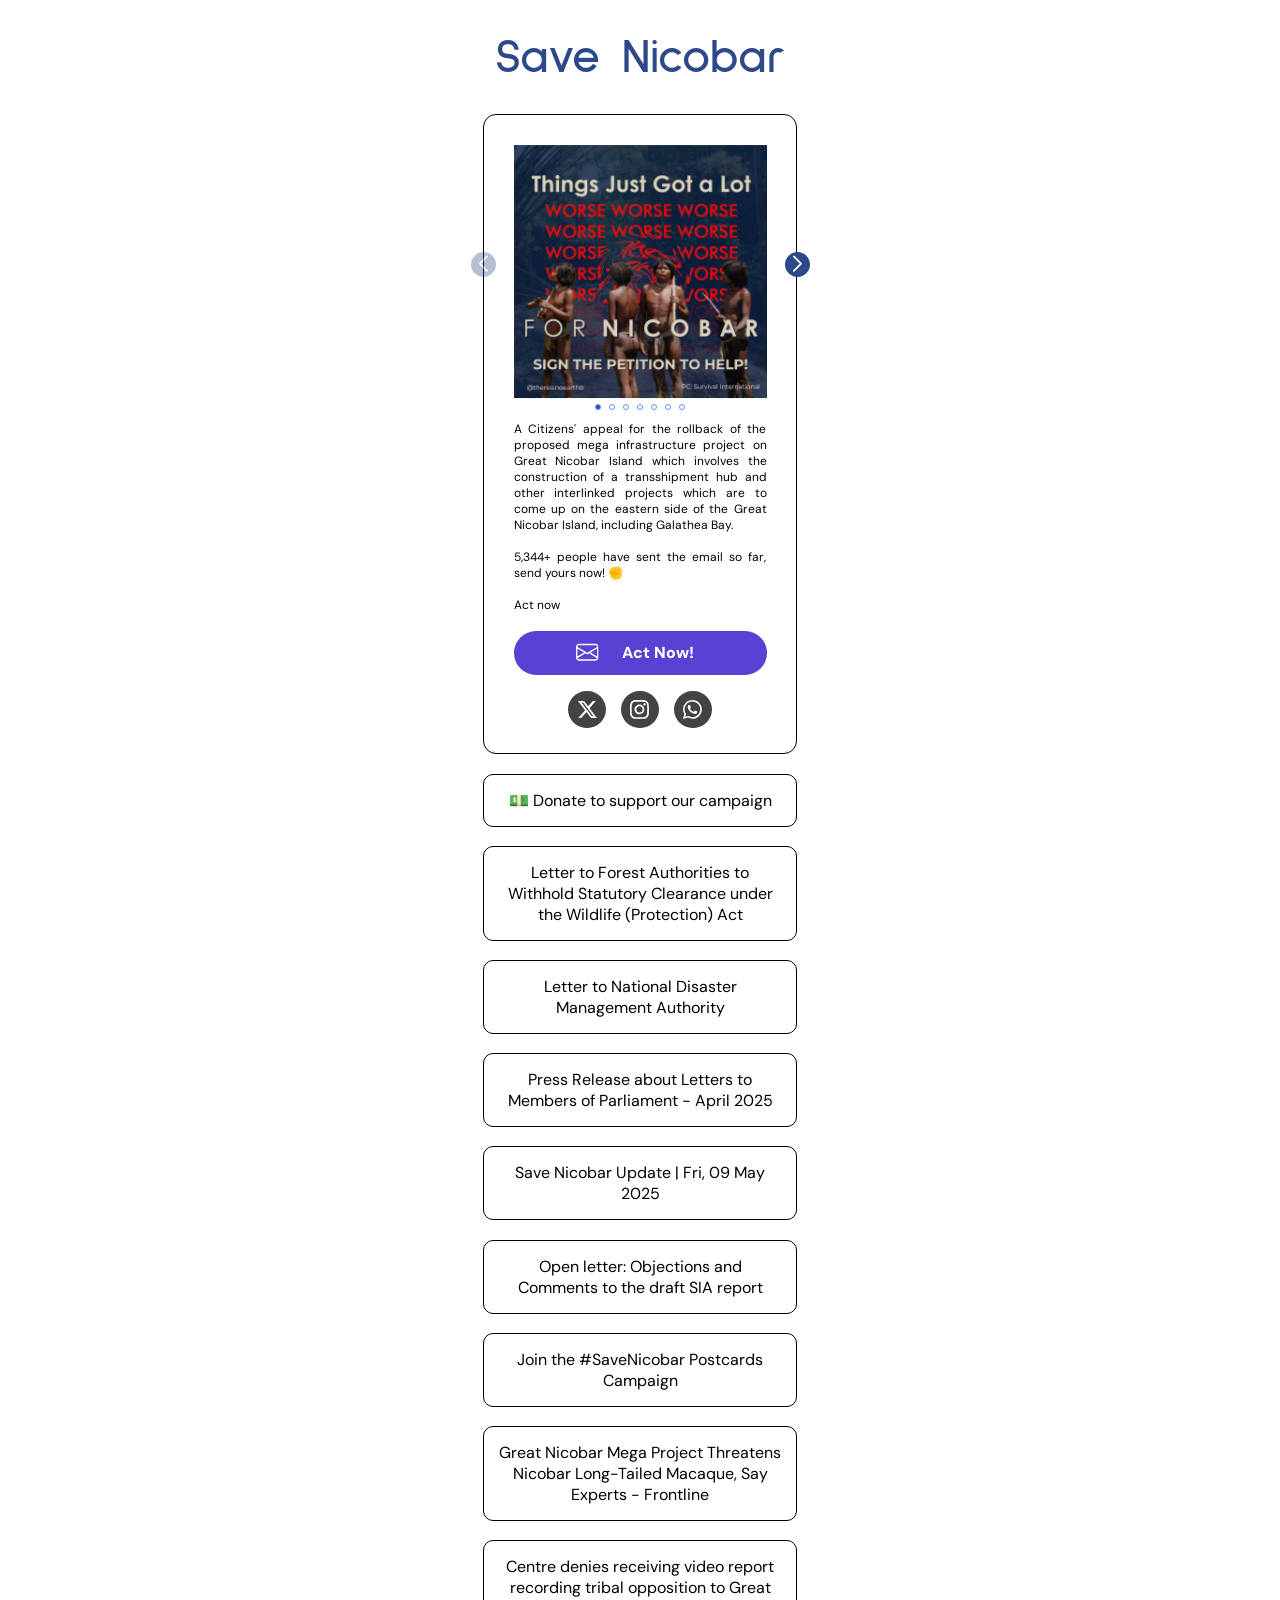
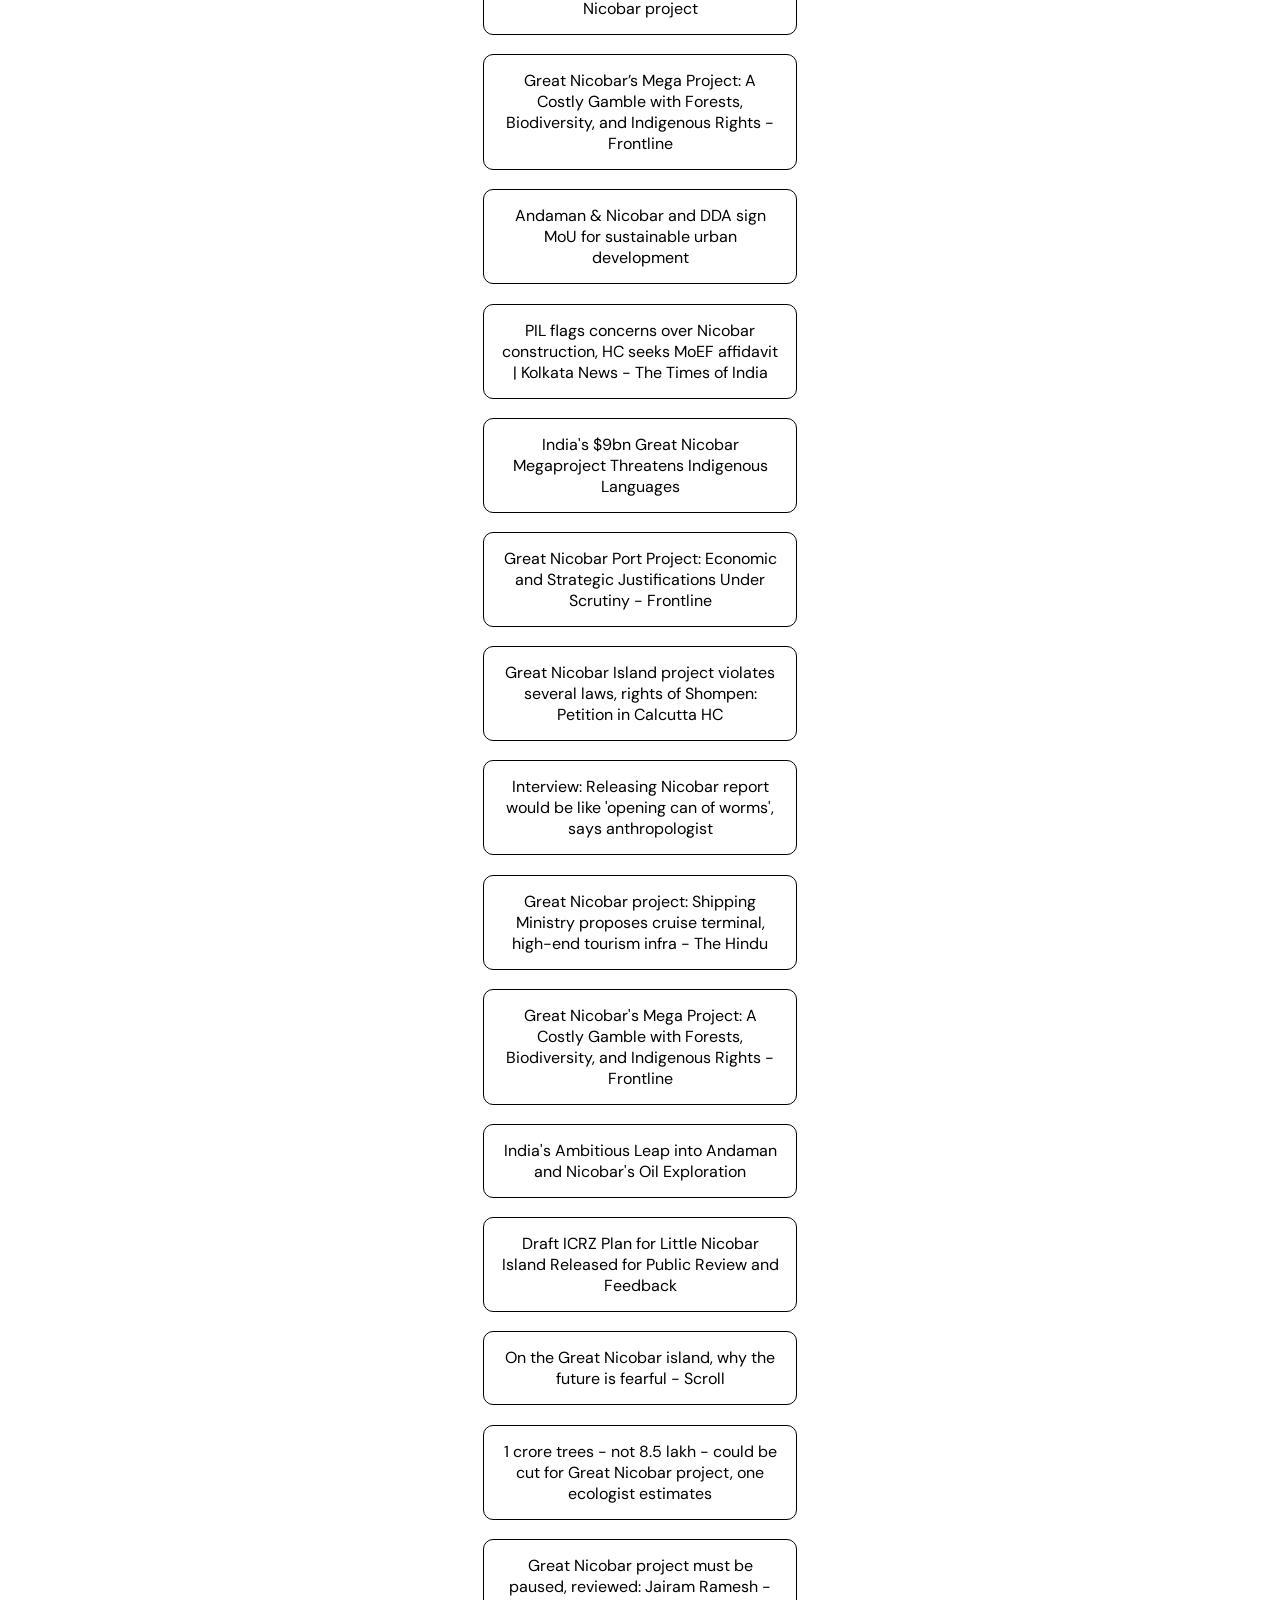
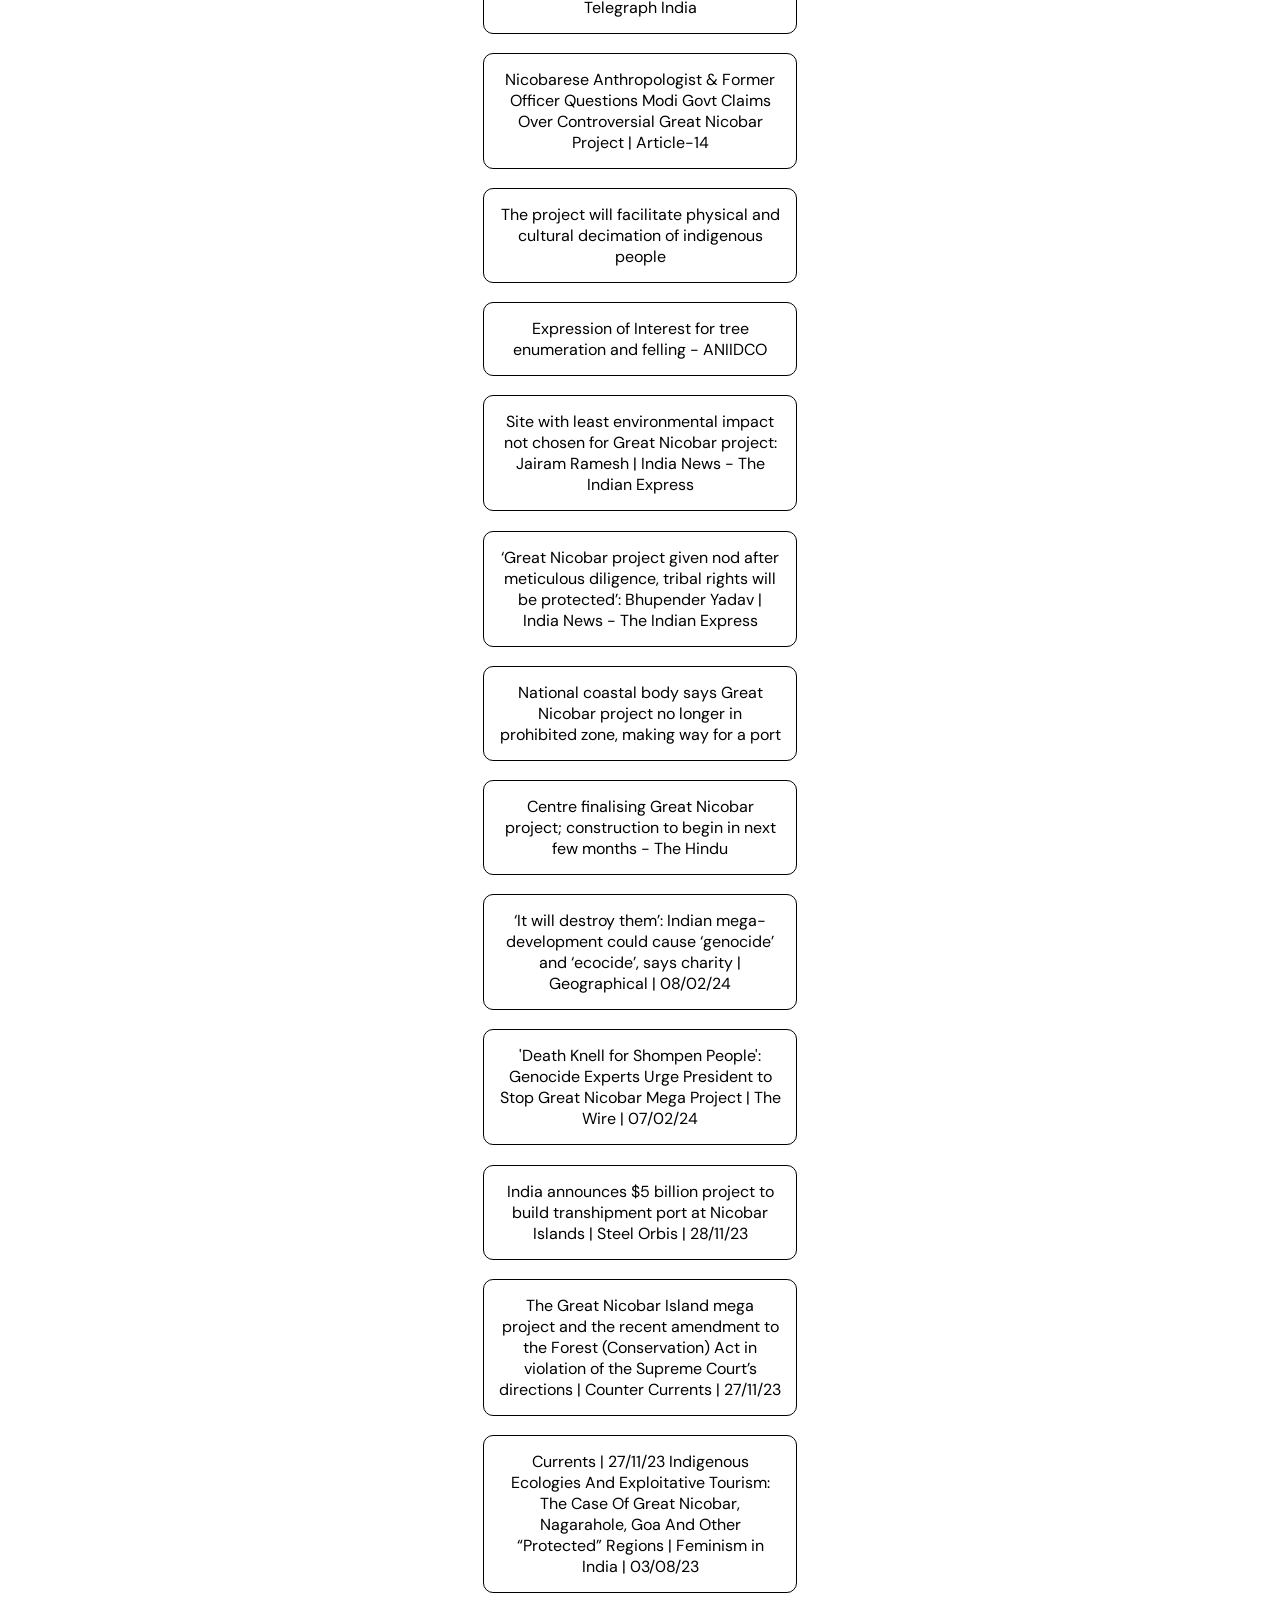
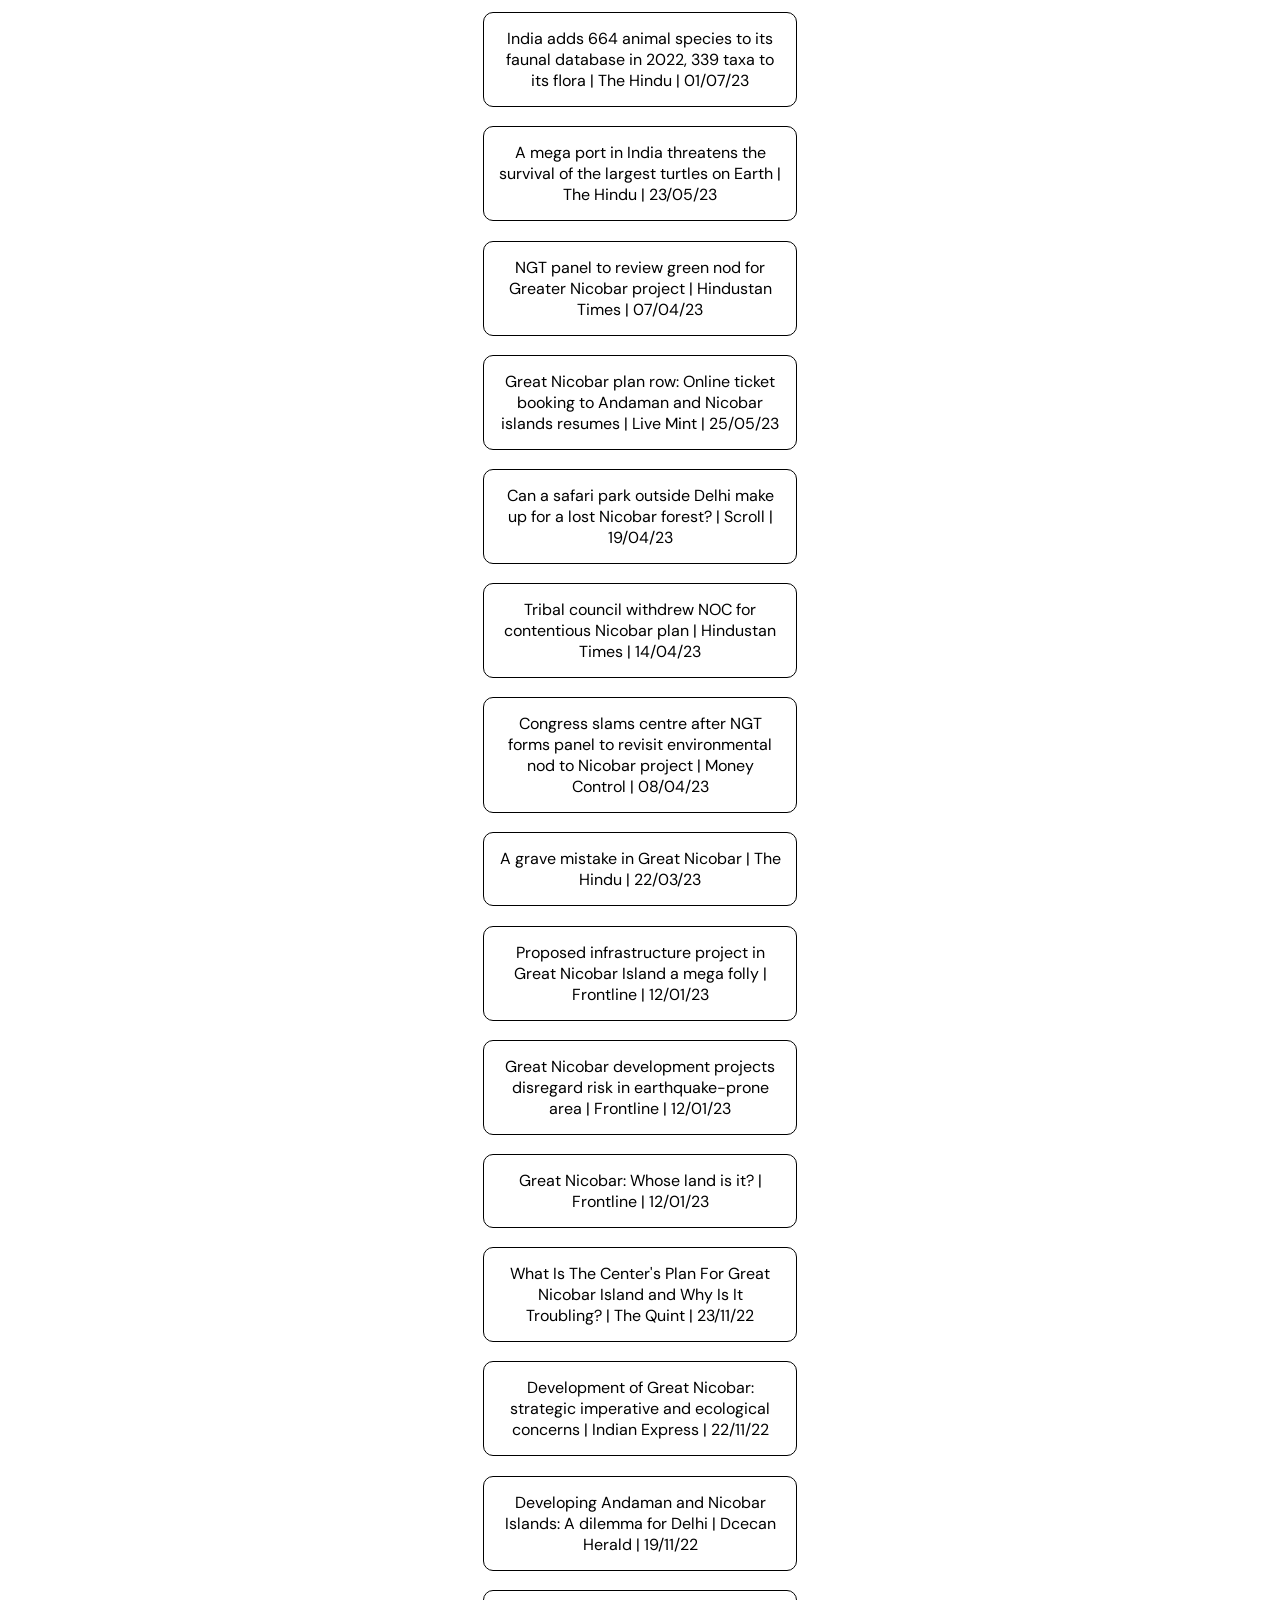
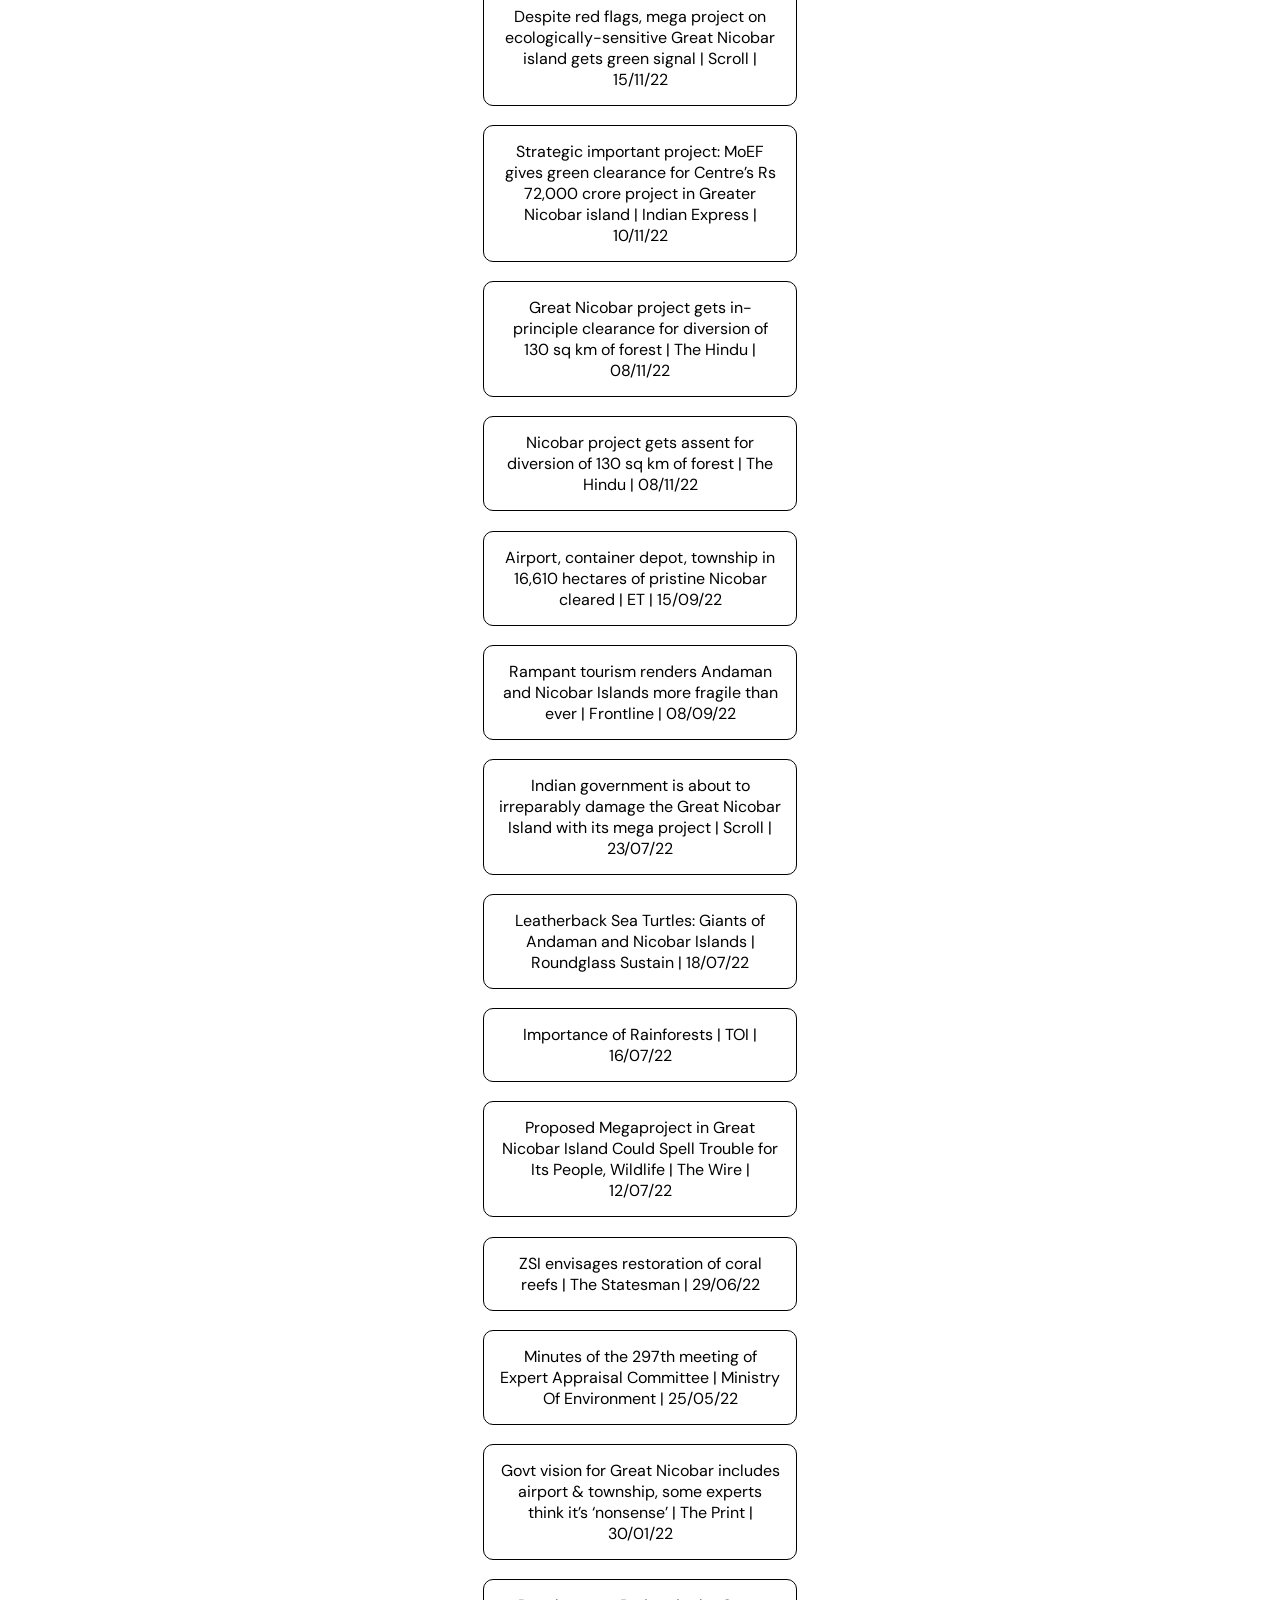
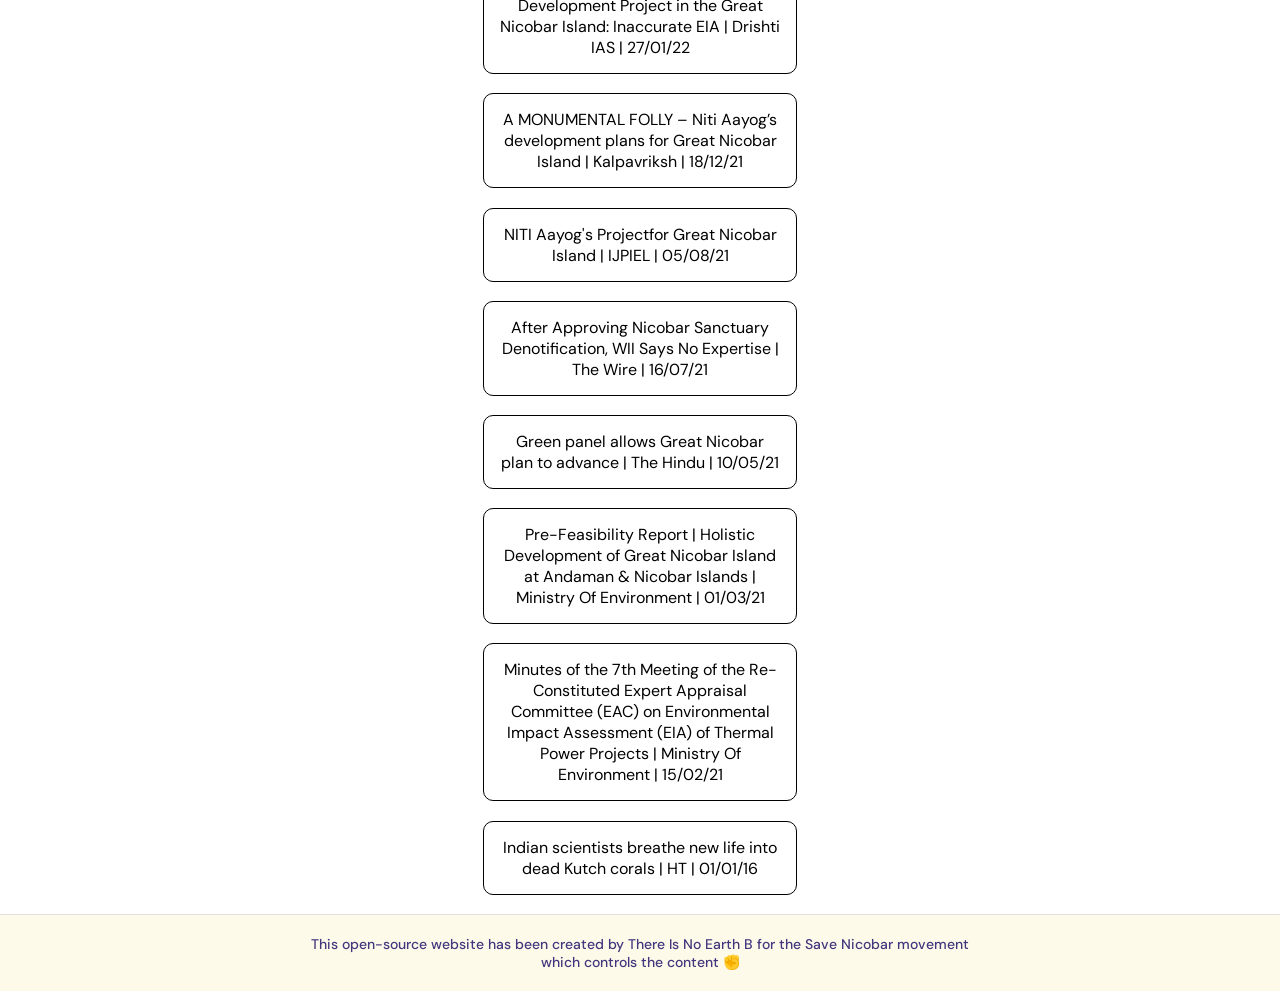
<file: index.html>
<!DOCTYPE html>
<html lang="en">

<head>
    <meta charset="UTF-8">
    <meta name="viewport" content="width=device-width, initial-scale=1.0">
    <meta property="og:title" content="Save Nicobar">
    <meta property="og:description"
        content="A citizen's movement to save Indian biodiversity and protect indigenous communities from mega-development projects in Nicobar">
    <meta property="og:image"
        content="http://savenicobar.thereisnoearthb.com/pictures/Social%20Preview%20of%20Links.jpg">
    <meta property="og:image:type" content="image/png">
    <meta property="keywords"
        content="Environment, Nicobar, Great Nicobar Islands, Save Nicobar campaign, islands, Protected ">
    <meta property="og:type" content="website">
    <meta property="og:site_name" content="Save Nicobar">
    <meta property="og:locale" content="en_US">
    <meta name="author" content="Save Nicobar Campaign">
    <meta name="geo.region" content="IN">
    <meta name="twitter:card" content="summary_large_image">

    <title>Save Nicobar</title>

    <!-- SEO Optimization -->
    <meta name="description"
        content="A citizen's movement to save Indian biodiversity and protect indigenous communities from mega-development projects in Nicobar">
    <meta name="robots" content="index, follow">

    <link rel="icon" href="https://thereisnoearthb.com/TINEB_LOGO.jpeg" type="image/x-icon">

    <!-- Fonts -->
    <link rel="preconnect" href="https://fonts.googleapis.com">
    <link rel="preconnect" href="https://fonts.gstatic.com" crossorigin>
    <link
        href="https://fonts.googleapis.com/css2?family=DM+Sans:ital,opsz,wght@0,9..40,100..1000;1,9..40,100..1000&family=Inter:ital,opsz,wght@0,14..32,100..900;1,14..32,100..900&display=swap"
        rel="stylesheet">
    <link href="https://fonts.googleapis.com/css2?family=Sulphur+Point:wght@400;700&display=swap" rel="stylesheet">

    <!-- Swiper CSS for Carousel -->
    <link rel="stylesheet" href="https://cdn.jsdelivr.net/npm/swiper@10/swiper-bundle.min.css">

    <!--Let browser know website is optimized for mobile-->
    <meta name="viewport" content="width=device-width, initial-scale=1.0">

    <!-- TINEB Stylesheet -->
    <style>
        /* Reset and Base Styles */
        * {
            margin: 0;
            padding: 0;
            box-sizing: border-box;
        }

        body {
            font-family: "DM Sans", sans-serif;
            font-weight: 400;
            text-align: justify;
            background-color: #fff;
            display: flex;
            flex-direction: column;
            align-items: center;
            min-height: 100vh;
            /* Prevents content overlap by fixed footer */
        }

        /* Container for the logo with shadow */
        .logo-container {
            width: 100%;
            display: flex;
            justify-content: center;
            box-shadow: 0px 3px 5px rgba(0, 0, 0, 0.1);
        }

        .page-header {
            display: flex;
            flex-direction: column;
            align-items: center;
            width: 100%;
            /* Page header element now acts similarly to a fixed navbar */
            position: fixed;
            z-index: 99;
            -webkit-backdrop-filter: blur(4px);
            backdrop-filter: blur(4px);
            box-shadow: 0px 3px 5px rgba(0, 0, 0, 0.1);
        }

        /* Container for page titles */
        .title-container {
            width: 100%;
            max-width: 314px;
            margin-bottom: 20px;
        }

        .page-title {
            font-family: "Sulphur Point", sans-serif;
            font-style: normal;
            font-weight: 700;
            font-size: 3rem;
            line-height: 1;
            color: #2e4989;
            text-align: center;
            margin-top: 0.7em;
            margin-bottom: 0.25em;
            /* Space between title and subtitle */
        }

        .page-subtitle {
            font-family: "Sulphur Point", sans-serif;
            font-style: normal;
            font-weight: 700;
            font-size: 1.2rem;
            line-height: 1;
            text-align: center;
            letter-spacing: -0.01em;
            color: #42367d;
        }

        /* Card Styles */
        .campaign-card {
            background-color: #fff;
            border-radius: 16px;
            /* box-shadow: 0 4px 6px rgba(0,0,0,0.1); */
            width: 100%;
            max-width: 314px;
            overflow: hidden;
            /* Override */
            background-color: #ffffff;
            border: 1px solid #000000;
            border-radius: 13px;
            padding: 30px 29.5px 25px 29.5px;
            position: relative;
            margin-bottom: 1.2rem;
            overflow: visible;
            /* Allow nav buttons to be positioned outside its bounds */
        }

        /* Carousel Styles */
        .swiper {
            border-radius: 16px;
            overflow: visible;
            /* Allow nav buttons to be positioned outside its bounds */
        }

        .swiper-invisible {
            visibility: hidden;
        }

        .swiper-slide img {
            width: 100%;
            height: 100%;
            object-fit: cover;
        }

        /* Card Content Styles */
        .card-content {
            padding: 0.5rem 0;
        }

        .card-text {
            margin: 10px 0;
            font-size: 12px;
            /* line-height: 1.6; */
        }

        .act-now-wrapper{
            width: 100%;
        }

        .act-now{
            display: flex;
            flex-direction: row;
            justify-content: center;
            align-items: center;
            padding: 10px 10px 10px 0px;
            gap: 23px;
            width: 253px;
            height: 44px;
            background: #5A41D4;
            border-radius: 35px;
            text-decoration: none;
        }

        .act-now > p{
            font-family: 'DM Sans';
            font-style: normal;
            font-weight: 800;
            font-size: 16px;
            line-height: 21px;
            color: #fff;
        }

        /* Social Button Styles */
        .social-buttons {
            display: flex;
            justify-content: center;
            gap: 15px;
            margin-top: 1rem;
            /* padding: 15px 0; */
        }

        .social-icon-wrapper{
            width: 37.83px;
            height: 37.83px;
            background: #434343;
            border-radius: 18.9141px;
            display: flex;
            justify-content: center;
            align-items: center;
        }

        .social-icon-wrapper > a{
            height: fit-content;
        }

        .social-btn {
            background-color: #2e4989;
            border-radius: 50%;
            width: 45px;
            height: 45px;
            display: flex;
            justify-content: center;
            align-items: center;
        }

        .social-btn:hover {
            background-color: #1c2d55;
            /* Darker blue on hover */
            box-shadow: 0 4px 8px darkgrey;
            /* Adds a shadow on hover */
        }

        .social-btn img {
            width: 50%;
            height: 50%;
            display: block;
            /* Ensures the image behaves as a block element */
            object-fit: contain;
            /* Maintains aspect ratio */
        }

        .section-heading {
            text-align: center;
            margin-top: 1.5rem;
            margin-bottom: 1rem;
        }

        /* Link Buttons */
        .link-button {
            display: block;
            width: 100%;
            max-width: 314px;
            background-color: white;
            color: black;
            text-align: center;
            padding: 15px;
            margin-bottom: 1.2rem;
            border-radius: 10px;
            text-decoration: none;
            /* box-shadow: 0 4px 6px rgba(0, 0, 0, 0.1); */
            border: 1px solid #000000;
            transition: transform 0.2s, box-shadow 0.2s;
        }

        .link-button:hover {
            transform: translateY(-3px);
            box-shadow: 0 6px 8px rgba(0, 0, 0, 0.15);
        }

        #link-button-wrapper {
            width: 100%;
            max-width: 314px;
        }

        .swiper-pagination-bullet {
            /* Manually setting the sizes of the bullets */
            width: 6px;
            height: 6px;
            /* Manually adjusting the position of the bullets */
            position: relative;
            top: 20px;
            display: inline-block;
            border: 1px solid #5385fb;
            background: none;
            opacity: var(--swiper-pagination-bullet-inactive-opacity, 0.9);
        }

        .swiper-pagination-bullet-active {
            background: #173b91 !important;
        }

        /* Swiper left and right button styling */
        .swiper-button-next,
        .swiper-button-prev {
            width: 25px;
            /* Size of the circular button */
            height: 25px;
            background-color: #2e4989;
            border-radius: 50%;
        }

        .swiper-button-prev {
            left: -43px;
        }

        .swiper-button-next {
            right: -43px;
        }

        /* Arrow within the button */
        .swiper-button-next::after,
        .swiper-button-prev::after {
            font-size: 16px;
            /* Adjust arrow icon size */
            font-weight: bold;
            color: white;
        }

        .swiper-button-next:hover,
        .swiper-button-prev:hover {
            background-color: #173b91;
            /* Darker blue on hover */
        }

        /* Scroll to Top Button Styles */
        #scrollTopBtn {
            display: none;
            position: fixed;
            bottom: 6.5rem;
            right: calc(50% - 180px);
            z-index: 99;
            border: none;
            outline: none;
            background-color: #2e4989;
            border-radius: 50%;
            width: 45px;
            height: 45px;
            justify-content: center;
            align-items: center;
        }

        #scrollTopBtn img {
            width: 50%;
            height: 50%;
            display: block;
            /* Ensures the image behaves as a block element */
            object-fit: contain;
            /* Maintains aspect ratio */
            margin: auto;
        }

        #scrollTopBtn:hover {
            background-color: #1c2d55;
            /* Darker blue on hover */
            box-shadow: 0 4px 8px darkgrey;
            /* Adds a shadow on hover */
        }

        /* Styles for Desktop (e.g., screens wider than 768px) */
        @media (min-width: 768px) {
            #scrollTopBtn {
                /* Override properties for desktop */
                bottom: 6rem;
                right: 3rem;
            }
        }

        .instagram-filter {
            width: 100%;
        }

        /* Footer Styles */
        footer {
            bottom: 0;
            /* Stick to the bottom */
            left: 0;
            /* Align to the left */
            width: 100%;
            /* Span full width */
            background-color: #fdfaea;
            padding: 20px 15px;
            border-top: 1px solid #e0e0e0;
            z-index: 100;
        }

        .footer-content-wrapper {
            max-width: 700px;
            /* Constrain content width for readability */
            margin: 0 auto;
            /* Center the wrapper */
            text-align: center;
        }

        .footer-text {
            font-size: 0.875rem;
            color: #333;
        }

        .footer-text a {
            color: #42367d;
            text-decoration: none;
            font-weight: 500;
        }

        .footer-text a:hover {
            text-decoration: underline;
        }
    </style>
</head>

<body>
    <div class="title-container">
        <h1 class="page-title">Save Nicobar</h1>
    </div>

    <div class="campaign-card">
        <!-- Swiper Carousel -->
        <div class="swiper">
            <div class="swiper-wrapper swiper-invisible">
                <div class="swiper-slide">
                    <img src="pictures/carousel/a.webp" alt="Save Nicobar image" loading="lazy">
                </div>
                <div class="swiper-slide">
                    <img src="pictures/carousel/b.webp" alt="Save Nicobar image" loading="lazy">
                </div>
                <div class="swiper-slide">
                    <img src="pictures/carousel/c.webp" alt="Save Nicobar image" loading="lazy">
                </div>
                <div class="swiper-slide">
                    <img src="pictures/carousel/d.webp" alt="Save Nicobar image" loading="lazy">
                </div>
                <div class="swiper-slide">
                    <img src="pictures/carousel/e.webp" alt="Save Nicobar image" loading="lazy">
                </div>
                <div class="swiper-slide">
                    <img src="pictures/carousel/f.webp" alt="Save Nicobar image" loading="lazy">
                </div>
                <div class="swiper-slide">
                    <img src="pictures/carousel/g.webp" alt="Save Nicobar image" loading="lazy">
                </div>
            </div>
            <div class="swiper-button-next"></div>
            <div class="swiper-button-prev"></div>
            <div class="swiper-pagination"></div>
        </div>
        
        <!-- Card Content -->
        <div class="card-content">

            <div class="card-text">
                <p>A Citizens' appeal for the rollback of the proposed mega infrastructure project on Great Nicobar Island which
                    involves the construction of a transshipment hub and other interlinked projects which are to come up on the
                    eastern side of the Great Nicobar Island, including Galathea Bay.</p>
                <p><br></p>
                <p>5,344+ people have sent the email so far, send yours now! ✊</p>
                <p><br></p>
                <p>Act now</p>
            </div>

        </div>

        <div class="act-now-wrapper">
            <a class="act-now" href="/mail.html" target="_blank" rel="noopener noreferrer" aria-label="Email Button">
                <img src="assets/email-icon.svg" alt="Email icon" />
                <p>Act Now!</p>
            </a>
        </div>

        <!-- Social Buttons -->
        <div class="social-buttons">
            <a href="https://twitter.com/intent/tweet?text=%F0%9F%9A%A8%20The%20Great%20Nicobar%20project%20is%20in%20a%20risky%20seismic%20zone%20%E2%80%93%20a%20threat%20to%20the%20safety%20of%20civilians%2C%20animals%20%26%20infrastructure%0A%0A%40ndmaindia%20I%20along%20with%205%2C344%2B%20citizens%20urge%20you%20to%20push%20for%20comprehensive%20seismic%20risk%20assessment%0A%23SaveNicobar%0A%0Apic.twitter.com%2FwZLjaIlW6m%20" target="_blank" rel="noopener noreferrer" aria-label="X Button">
                <div class="social-icon-wrapper">
                    <img src="assets/x-icon.svg" alt="X icon" />
                </div>
            </a>

            <a href="https://www.instagram.com/thereisnoearthb" class="instagram-btn" target="_blank" rel="noopener noreferrer" aria-label="Instagram Button">
                <div class="social-icon-wrapper">
                    <img src="assets/instagram-icon.svg" alt="Instagram icon" />
                </div>
            </a>

            <a href="https://tinyurl.com/WhatsAppAboutNicobar" class="whatsapp-btn" target="_blank" rel="noopener noreferrer" aria-label="WhatsApp Button">
                <div class="social-icon-wrapper">
                    <img src="assets/whatsapp-icon.svg" alt="WhatsApp icon" />
                </div>
            </a>
        </div>
    </div>
    
    <!-- Link Buttons -->
    <div id="link-button-wrapper">
        <a class="link-button" target="_blank" rel="noopener noreferrer"
            href="https://pages.razorpay.com/thereisnoearthb">💵 Donate to support our campaign</a>
        <a class="link-button" target="_blank" rel="noopener noreferrer"
            href="https://thereisnoearthb.org/blurbs/open-letter-to-forest-authorities">
            Letter to Forest Authorities to Withhold Statutory Clearance under the Wildlife (Protection) Act
        </a>
        <a class="link-button" target="_blank" rel="noopener noreferrer"
            href="https://thereisnoearthb.org/blurbs/open-letter-to-national-disaster-management">
            Letter to National Disaster Management Authority
        </a>
        <a class="link-button" target="_blank" rel="noopener noreferrer"
            href="https://thereisnoearthb.org/blurbs/nicobar-press-release">Press Release about Letters to Members of
            Parliament - April 2025</a>
        <a class="link-button" target="_blank" rel="noopener noreferrer"
            href="https://newsletter.thereisnoearthb.com/archive/a44394f1-42c0-4188-b9eb-31ce1857e517">Save Nicobar Update |
            Fri, 09 May 2025</a>
        <a class="link-button" target="_blank" rel="noopener noreferrer"
            href="https://thereisnoearthb.org/blurbs/open-letter-to-andaman-nicobar-administration">Open letter: Objections
            and Comments to the draft SIA report</a>
        <a class="link-button" target="_blank" rel="noopener noreferrer" href="https://forms.gle/1wR9mSkKJgUNmbMDA">Join the
            #SaveNicobar Postcards Campaign</a>
        <a class="link-button" target="_blank" rel="noopener noreferrer"
            href="https://frontline.thehindu.com/environment/great-nicobar-project-macaque-extinction-risk/article69352272.ece">Great
            Nicobar Mega Project Threatens Nicobar Long-Tailed Macaque, Say Experts - Frontline</a>
        <a class="link-button" target="_blank" rel="noopener noreferrer"
            href="https://scroll.in/latest/1080226/centre-denies-receiving-video-report-recording-tribal-opposition-to-great-nicobar-project">Centre
            denies receiving video report recording tribal opposition to Great Nicobar project</a>
        <a class="link-button" target="_blank" rel="noopener noreferrer"
            href="http://frontline.thehindu.com/environment/great-nicobar-infrastructure-environmental-tragedy/article69158497.ece">Great
            Nicobar’s Mega Project: A Costly Gamble with Forests, Biodiversity, and Indigenous Rights - Frontline</a>
        <a class="link-button" target="_blank" rel="noopener noreferrer"
            href="https://propnewstime.com/getdetailsStories/MTUyNzE=/andaman-nicobar-and-dda-sign-mou-for-sustainable-urban-development">Andaman
            &amp; Nicobar and DDA sign MoU for sustainable urban development</a>
        <a class="link-button" target="_blank" rel="noopener noreferrer"
            href="https://timesofindia.indiatimes.com/city/kolkata/pil-flags-concerns-over-nicobar-construction-hc-seeks-moef-affidavit/articleshow/118423868.cms">PIL
            flags concerns over Nicobar construction, HC seeks MoEF affidavit | Kolkata News - The Times of India</a>
        <a class="link-button" target="_blank" rel="noopener noreferrer"
            href="https://frontline.thehindu.com/environment/great-nicobar-project-campbell-bay-transshipment-terminal-galathea-bay-infrastructure-project/article69159231.ece">India's
            $9bn Great Nicobar Megaproject Threatens Indigenous Languages</a>
        <a class="link-button" target="_blank" rel="noopener noreferrer"
            href="https://frontline.thehindu.com/environment/great-nicobar-project-campbell-bay-transshipment-terminal-galathea-bay-infrastructure-project/article69159231.ece">Great
            Nicobar Port Project: Economic and Strategic Justifications Under Scrutiny - Frontline</a>
        <a class="link-button" target="_blank" rel="noopener noreferrer"
            href="https://scroll.in/article/1078901/great-nicobar-island-project-violates-several-laws-rights-of-shompen-petition-in-calcutta-hc">Great
            Nicobar Island project violates several laws, rights of Shompen: Petition in Calcutta HC</a>
        <a class="link-button" target="_blank" rel="noopener noreferrer"
            href="https://scroll.in/article/1077603/interview-releasing-nicobar-report-would-be-like-opening-can-of-worms-says-anthropologist">Interview:
            Releasing Nicobar report would be like 'opening can of worms', says anthropologist</a>
        <a class="link-button" target="_blank" rel="noopener noreferrer"
            href="https://www.thehindu.com/news/national/great-nicobar-project-shipping-ministry-proposes-cruise-terminal-high-end-tourism-infra/article69061521.ece">Great
            Nicobar project: Shipping Ministry proposes cruise terminal, high-end tourism infra - The Hindu</a>
        <a class="link-button" target="_blank" rel="noopener noreferrer"
            href="https://frontline.thehindu.com/environment/great-nicobar-infrastructure-environmental-tragedy/article69158497.ece">Great
            Nicobar's Mega Project: A Costly Gamble with Forests, Biodiversity, and Indigenous Rights - Frontline</a>
        <a class="link-button" target="_blank" rel="noopener noreferrer"
            href="https://www.andamansheekha.com/137017/">India's Ambitious Leap into Andaman and Nicobar's Oil
            Exploration</a>
        <a class="link-button" target="_blank" rel="noopener noreferrer"
            href="https://nicobartimes.com/local-news/draft-icrz-plan-for-little-nicobar-island-released-for-public-review-and-feedback/">Draft
            ICRZ Plan for Little Nicobar Island Released for Public Review and Feedback</a>
        <a class="link-button" target="_blank" rel="noopener noreferrer"
            href="https://scroll.in/article/1075116/on-the-great-nicobar-island-why-the-future-is-fearful">On the Great
            Nicobar island, why the future is fearful - Scroll</a>
        <a class="link-button" target="_blank" rel="noopener noreferrer"
            href="https://scroll.in/article/1074221/1-crore-trees-not-8-5-lakh-could-be-cut-for-great-nicobar-project-one-ecologist-estimates">1
            crore trees - not 8.5 lakh - could be cut for Great Nicobar project, one ecologist estimates</a>
        <a class="link-button" target="_blank" rel="noopener noreferrer"
            href="https://www.telegraphindia.com/india/great-nicobar-project-must-be-paused-reviewed-jairam-ramesh/cid/2054542">Great
            Nicobar project must be paused, reviewed: Jairam Ramesh - Telegraph India</a>
        <a class="link-button" target="_blank" rel="noopener noreferrer"
            href="https://article-14.com/post/nicobarese-anthropologist-former-officer-questions-modi-govt-claims-over-controversial-great-nicobar-project-66f9d6522240e">Nicobarese
            Anthropologist &amp; Former Officer Questions Modi Govt Claims Over Controversial Great Nicobar Project |
            Article-14</a>
        <a class="link-button" target="_blank" rel="noopener noreferrer"
            href="https://www.downtoearth.org.in/environment/the-project-will-facilitate-physical-and-cultural-decimation-of-indigenous-people">The
            project will facilitate physical and cultural decimation of indigenous people</a>
        <a class="link-button" target="_blank" rel="noopener noreferrer"
            href="https://aniidco.and.nic.in/announcement/Final%20EoI%20of%20Tree%20Felling.pdf">Expression of Interest for
            tree enumeration and felling - ANIIDCO</a>
        <a class="link-button" target="_blank" rel="noopener noreferrer"
            href="https://indianexpress.com/article/india/site-with-least-environmental-impact-not-chosen-for-great-nicobar-project-jairam-ramesh-9537307/">Site
            with least environmental impact not chosen for Great Nicobar project: Jairam Ramesh | India News - The Indian
            Express</a>
        <a class="link-button" target="_blank" rel="noopener noreferrer"
            href="https://indianexpress.com/article/india/great-nicobar-project-nod-tribal-rights-bhupender-yadav-9531045/">‘Great
            Nicobar project given nod after meticulous diligence, tribal rights will be protected’: Bhupender Yadav | India
            News - The Indian Express</a>
        <a class="link-button" target="_blank" rel="noopener noreferrer"
            href="https://india.mongabay.com/2024/08/national-coastal-body-says-great-nicobar-project-no-longer-in-prohibited-zone-making-way-for-a-port/">National
            coastal body says Great Nicobar project no longer in prohibited zone, making way for a port</a>
        <a class="link-button" target="_blank" rel="noopener noreferrer"
            href="https://www.thehindu.com/news/national/andaman-and-nicobar-islands/centre-finalising-great-nicobar-project-construction-to-begin-in-next-few-months/article68484272.ece">Centre
            finalising Great Nicobar project; construction to begin in next few months - The Hindu</a>
        <a class="link-button" target="_blank" rel="noopener noreferrer"
            href="https://geographical.co.uk/culture/shompen-india-government-genocide-great-nicobar-island">‘It will
            destroy them’: Indian mega-development could cause ‘genocide’ and ‘ecocide’, says charity | Geographical |
            08/02/24</a>
        <a class="link-button" target="_blank" rel="noopener noreferrer"
            href="https://m.thewire.in/article/rights/death-knell-for-shompen-people-genocide-experts-urge-president-to-stop-great-nicobar-mega-project">'Death
            Knell for Shompen People': Genocide Experts Urge President to Stop Great Nicobar Mega Project | The Wire |
            07/02/24</a>
        <a class="link-button" target="_blank" rel="noopener noreferrer"
            href="https://www.steelorbis.com/steel-news/latest-news/india-announces-5-billion-project-to-build-transhipment-port-at-nicobar-islands-1316643.htm">India
            announces $5 billion project to build transhipment port at Nicobar Islands | Steel Orbis | 28/11/23</a>
        <a class="link-button" target="_blank" rel="noopener noreferrer"
            href="https://countercurrents.org/2023/11/the-great-nicobar-island-mega-project-and-the-recent-amendment-to-the-forest-conservation-act-in-violation-of-the-supreme-courts-directions/">The
            Great Nicobar Island mega project and the recent amendment to the Forest (Conservation) Act in violation of the
            Supreme Court’s directions | Counter Currents | 27/11/23</a>
        <a class="link-button" target="_blank" rel="noopener noreferrer"
            href="https://feminisminindia.com/2023/08/03/indigenous-ecologies-exploitative-tourism-great-nicobar-goa/">Currents
            | 27/11/23 Indigenous Ecologies And Exploitative Tourism: The Case Of Great Nicobar, Nagarahole, Goa And Other
            “Protected” Regions | Feminism in India | 03/08/23</a>
        <a class="link-button" target="_blank" rel="noopener noreferrer"
            href="https://www.thehindu.com/news/national/india-adds-664-animal-species-to-its-faunal-database-in-2022-339-taxa-to-its-flora/article67030167.ece">India
            adds 664 animal species to its faunal database in 2022, 339 taxa to its flora | The Hindu | 01/07/23</a>
        <a class="link-button" target="_blank" rel="noopener noreferrer"
            href="https://www.thehindu.com/sci-tech/energy-and-environment/a-mega-port-in-india-threatens-the-survival-of-the-largest-turtles-on-earth/article66884132.ece">A
            mega port in India threatens the survival of the largest turtles on Earth | The Hindu | 23/05/23</a>
        <a class="link-button" target="_blank" rel="noopener noreferrer"
            href="https://www.hindustantimes.com/india-news/national-green-tribunal-orders-committee-to-review-environmental-clearance-for-great-nicobar-project-concerns-raised-by-appellants-to-be-addressed-101680805975720.html">NGT
            panel to review green nod for Greater Nicobar project | Hindustan Times | 07/04/23</a>
        <a class="link-button" target="_blank" rel="noopener noreferrer"
            href="https://www.livemint.com/news/india/great-nicobar-plan-row-online-ticket-booking-to-andaman-and-nicobar-islands-resumes-no-entry-to-outsiders-11684982888587.html">Great
            Nicobar plan row: Online ticket booking to Andaman and Nicobar islands resumes | Live Mint | 25/05/23</a>
        <a class="link-button" target="_blank" rel="noopener noreferrer"
            href="https://scroll.in/article/1047526/can-a-safari-park-outside-delhi-make-up-for-a-lost-nicobar-forest">Can a
            safari park outside Delhi make up for a lost Nicobar forest? | Scroll | 19/04/23</a>
        <a class="link-button" target="_blank" rel="noopener noreferrer"
            href="https://www.hindustantimes.com/india-news/controversy-surrounds-great-nicobar-township-project-as-tribal-council-withdraws-noc-for-land-diversion-documents-suggest-101681407749046.html">Tribal
            council withdrew NOC for contentious Nicobar plan | Hindustan Times | 14/04/23</a>
        <a class="link-button" target="_blank" rel="noopener noreferrer"
            href="https://www.moneycontrol.com/news/india/congress-slams-centre-after-ngt-forms-panel-to-revisit-environmental-nod-to-nicobar-project-10380951.html">Congress
            slams centre after NGT forms panel to revisit environmental nod to Nicobar project | Money Control |
            08/04/23</a>
        <a class="link-button" target="_blank" rel="noopener noreferrer"
            href="https://www.thehindu.com/opinion/op-ed/a-grave-mistake-in-great-nicobar/article66645436.ece">A grave
            mistake in Great Nicobar | The Hindu | 22/03/23</a>
        <a class="link-button" target="_blank" rel="noopener noreferrer"
            href="https://frontline.thehindu.com/environment/proposed-infrastructure-project-in-great-nicobar-island-a-mega-folly/article66349362.ece">Proposed
            infrastructure project in Great Nicobar Island a mega folly | Frontline | 12/01/23</a>
        <a class="link-button" target="_blank" rel="noopener noreferrer"
            href="https://frontline.thehindu.com/environment/great-nicobar-development-projects-disregard-risk-in-earthquake-prone-area/article66349616.ece">Great
            Nicobar development projects disregard risk in earthquake-prone area | Frontline | 12/01/23</a>
        <a class="link-button" target="_blank" rel="noopener noreferrer"
            href="https://frontline.thehindu.com/environment/great-nicobar-whose-land-is-it-shompen-and-nicobarese-still-await-return-to-homes-from-temporary-camps/article66349832.ece">Great
            Nicobar: Whose land is it? | Frontline | 12/01/23</a>
        <a class="link-button" target="_blank" rel="noopener noreferrer"
            href="https://www.thequint.com/explainers/holistic-infrastructure-project-in-great-nicobar-island-to-spell-disaster-for-islands-diverse-ecosystem">What
            Is The Center's Plan For Great Nicobar Island and Why Is It Troubling? | The Quint | 23/11/22</a>
        <a class="link-button" target="_blank" rel="noopener noreferrer"
            href="https://indianexpress.com/article/explained/great-nicobar-development-project-proposal-concerns-8281844/">Development
            of Great Nicobar: strategic imperative and ecological concerns | Indian Express | 22/11/22</a>
        <a class="link-button" target="_blank" rel="noopener noreferrer"
            href="https://www.deccanherald.com/specials/developing-andaman-and-nicobar-islands-a-dilemma-for-delhi-1163716.html?s=09">Developing
            Andaman and Nicobar Islands: A dilemma for Delhi | Dcecan Herald | 19/11/22</a>
        <a class="link-button" target="_blank" rel="noopener noreferrer"
            href="https://scroll.in/article/1037433/despite-red-flags-mega-project-on-ecologically-sensitive-great-nicobar-island-gets-green-signal">Despite
            red flags, mega project on ecologically-sensitive Great Nicobar island gets green signal | Scroll | 15/11/22</a>
        <a class="link-button" target="_blank" rel="noopener noreferrer"
            href="https://indianexpress.com/article/india/strategic-important-project-moef-gives-green-clearance-for-centres-rs-72000-crore-project-in-greater-nicobar-island-8259559/">Strategic
            important project: MoEF gives green clearance for Centre’s Rs 72,000 crore project in Greater Nicobar island |
            Indian Express | 10/11/22</a>
        <a class="link-button" target="_blank" rel="noopener noreferrer"
            href="https://www.thehindu.com/sci-tech/energy-and-environment/great-nicobar-project-gets-in-principle-clearance-for-diversion-of-130-sq-km-of-forest/article66111489.ece#:~:text=The%20Union%20Ministry%20of%20Environment,plant%20and%20a%20greenfield%20township.">Great
            Nicobar project gets in-principle clearance for diversion of 130 sq km of forest | The Hindu | 08/11/22</a>
        <a class="link-button" target="_blank" rel="noopener noreferrer"
            href="https://www.thehindu.com/sci-tech/energy-and-environment/great-nicobar-project-gets-in-principle-clearance-for-diversion-of-130-sq-km-of-forest/article66111489.ece">Nicobar
            project gets assent for diversion of 130 sq km of forest | The Hindu | 08/11/22</a>
        <a class="link-button" target="_blank" rel="noopener noreferrer"
            href="https://economictimes.indiatimes.com/industry/transportation/shipping-/-transport/airport-container-depot-township-in-16610-hectares-of-pristine-nicobar-cleared/articleshow/94208294.cms?from=mdr">Airport,
            container depot, township in 16,610 hectares of pristine Nicobar cleared | ET | 15/09/22</a>
        <a class="link-button" target="_blank" rel="noopener noreferrer"
            href="https://frontline.thehindu.com/environment/rampant-tourism-renders-andaman-and-nicobar-islands-more-fragile-than-ever/article65829802.ece/amp/">Rampant
            tourism renders Andaman and Nicobar Islands more fragile than ever | Frontline | 08/09/22</a>
        <a class="link-button" target="_blank" rel="noopener noreferrer"
            href="https://scroll.in/article/1028758/indian-government-is-about-to-irreparably-damage-the-great-nicobar-island-with-its-container-project">Indian
            government is about to irreparably damage the Great Nicobar Island with its mega project | Scroll | 23/07/22</a>
        <a class="link-button" target="_blank" rel="noopener noreferrer"
            href="https://roundglasssustain.com/conservations/protecting-leatherback-sea-turtl%60es">Leatherback Sea
            Turtles: Giants of Andaman and Nicobar Islands | Roundglass Sustain | 18/07/22</a>
        <a class="link-button" target="_blank" rel="noopener noreferrer"
            href="https://timesofindia.indiatimes.com/rainforests-create-moisture-clouds-and-store-water-human-life-is-embedded-in-them/articleshow/92907320.cms">Importance
            of Rainforests | TOI | 16/07/22</a>
        <a class="link-button" target="_blank" rel="noopener noreferrer"
            href="https://thewire.in/environment/ictt-infrastructure-project-great-nicobar-island">Proposed Megaproject in
            Great Nicobar Island Could Spell Trouble for Its People, Wildlife | The Wire | 12/07/22</a>
        <a class="link-button" target="_blank" rel="noopener noreferrer"
            href="https://www.thestatesman.com/bengal/zsi-envisages-restoration-coral-reefs-1503085631.html">ZSI envisages
            restoration of coral reefs | The Statesman | 29/06/22</a>
        <a class="link-button" target="_blank" rel="noopener noreferrer"
            href="http://environmentclearance.nic.in/writereaddata/Form-1A/Minutes/1506202224639431297thEAC(Infra-1)-FinalMoM.pdf">Minutes
            of the 297th meeting of Expert Appraisal Committee | Ministry Of Environment | 25/05/22</a>
        <a class="link-button" target="_blank" rel="noopener noreferrer"
            href="https://theprint.in/environment/govt-vision-for-great-nicobar-includes-airport-township-some-experts-think-its-nonsense/814390/">Govt
            vision for Great Nicobar includes airport &amp; township, some experts think it’s ‘nonsense’ | The Print |
            30/01/22</a>
        <a class="link-button" target="_blank" rel="noopener noreferrer"
            href="https://www.drishtiias.com/daily-updates/daily-news-analysis/development-project-in-the-great-nicobar-island-iinaccurate-eia">Development
            Project in the Great Nicobar Island: Inaccurate EIA | Drishti IAS | 27/01/22</a>
        <a class="link-button" target="_blank" rel="noopener noreferrer"
            href="https://kalpavriksh.org/wp-content/uploads/2021/12/A-Monumental-Folly_Final-December-2021-2.pdf">A
            MONUMENTAL FOLLY – Niti Aayog’s development plans for Great Nicobar Island | Kalpavriksh | 18/12/21</a>
        <a class="link-button" target="_blank" rel="noopener noreferrer"
            href="https://ijpiel.com/index.php/2021/08/05/niti-aayogs-project-for-great-nicobar-island/">NITI Aayog's
            Projectfor Great Nicobar Island | IJPIEL | 05/08/21</a>
        <a class="link-button" target="_blank" rel="noopener noreferrer"
            href="https://science.thewire.in/politics/government/wildlife-institute-feeds-doubt-about-fate-of-leatherback-turtles-on-an-islands/amp/">After
            Approving Nicobar Sanctuary Denotification, WII Says No Expertise | The Wire | 16/07/21</a>
        <a class="link-button" target="_blank" rel="noopener noreferrer"
            href="https://www.thehindu.com/sci-tech/energy-and-environment/green-panel-allows-great-nicobar-plan-to-advance/article34521310.ece/amp/">Green
            panel allows Great Nicobar plan to advance | The Hindu | 10/05/21</a>
        <a class="link-button" target="_blank" rel="noopener noreferrer"
            href="http://environmentclearance.nic.in/DownloadPfdFile.aspx?FileName=mfeaYaYbdxRbeR8PGLUycwXyG0OWE2QWwm72WXjOAxHQbrEhaMSFRfBrbP1c1ckmdhZ1B7qes6LgOQOuwF2N5mJ2kxDbKrCShi1WB4/MMxE=&amp;FilePath=93ZZBm8LWEXfg+HAlQix2fE2t8z/pgnoBhDlYdZCxzXmG8GlihX6H9UP1HygCn3pCkAF2zPFXFQNqA4krKa1Aw==">Pre-Feasibility
            Report | Holistic Development of Great Nicobar Island at Andaman &amp; Nicobar Islands | Ministry Of Environment
            | 01/03/21</a>
        <a class="link-button" target="_blank" rel="noopener noreferrer"
            href="http://environmentclearance.nic.in/writereaddata/Form-1A/Minutes/01032021Y90QD9KXApproved7thEACThermal15-02-2021.pdf">Minutes
            of the 7th Meeting of the Re-Constituted Expert Appraisal Committee (EAC) on Environmental Impact Assessment
            (EIA) of Thermal Power Projects | Ministry Of Environment | 15/02/21</a>
        <a class="link-button" target="_blank" rel="noopener noreferrer"
            href="https://zsi.gov.in/WriteReadData/userfiles/file/Latest%20News/hindusthan%201_1_16.pdf">Indian scientists
            breathe new life into dead Kutch corals | HT | 01/01/16</a>
    </div>

    <!-- Scroll to top button -->
    <button id="scrollTopBtn" title="Go to top" type="button">
        <img src="assets/arrow-up-white.svg" alt="Scroll to top">
    </button>

    <footer>
        <div class="footer-content-wrapper">
            <div class="footer-text">
                <span>
                    <a href="https://thereisnoearthb.com/" target="_blank" rel="noopener noreferrer">
                        This open-source website has been created by There Is No Earth B for the Save Nicobar movement
                        which controls the content ✊</a>
                </span>
            </div>
        </div>
    </footer>

    <!-- swiper.js initialization -->
    <script src="https://cdn.jsdelivr.net/npm/swiper@10/swiper-bundle.min.js"></script>
    <script>
        document.addEventListener('DOMContentLoaded', function () {
            new Swiper('.swiper', {
                effect: 'fade',
                fadeEffect: {
                    crossFade: true,
                },
                pagination: {
                    el: '.swiper-pagination',
                },
                navigation: {
                    nextEl: ".swiper-button-next",
                    prevEl: ".swiper-button-prev",
                },
                touchEventsTarget: 'container',
                a11y: {
                    enabled: true
                },
                on: {
                    init: function () {
                        document.querySelector('.swiper-wrapper').classList.remove('swiper-invisible');
                    }
                }
            });
        });
    </script>

    <!-- Scroll to top script -->
    <script>
        const scrollTopBtn = document.getElementById("scrollTopBtn");
        window.onscroll = function () { scrollFunction() };

        // Button appears only after scrolling down by 20px
        function scrollFunction() {
            if (document.body.scrollTop > 20 || document.documentElement.scrollTop > 20) {
                scrollTopBtn.style.display = "block";
            } else {
                scrollTopBtn.style.display = "none";
            }
        }

        scrollTopBtn.addEventListener('click', () => {
            window.scrollTo({ top: 0, behavior: 'smooth' });
        });
    </script>

</body>
</html>
</file>
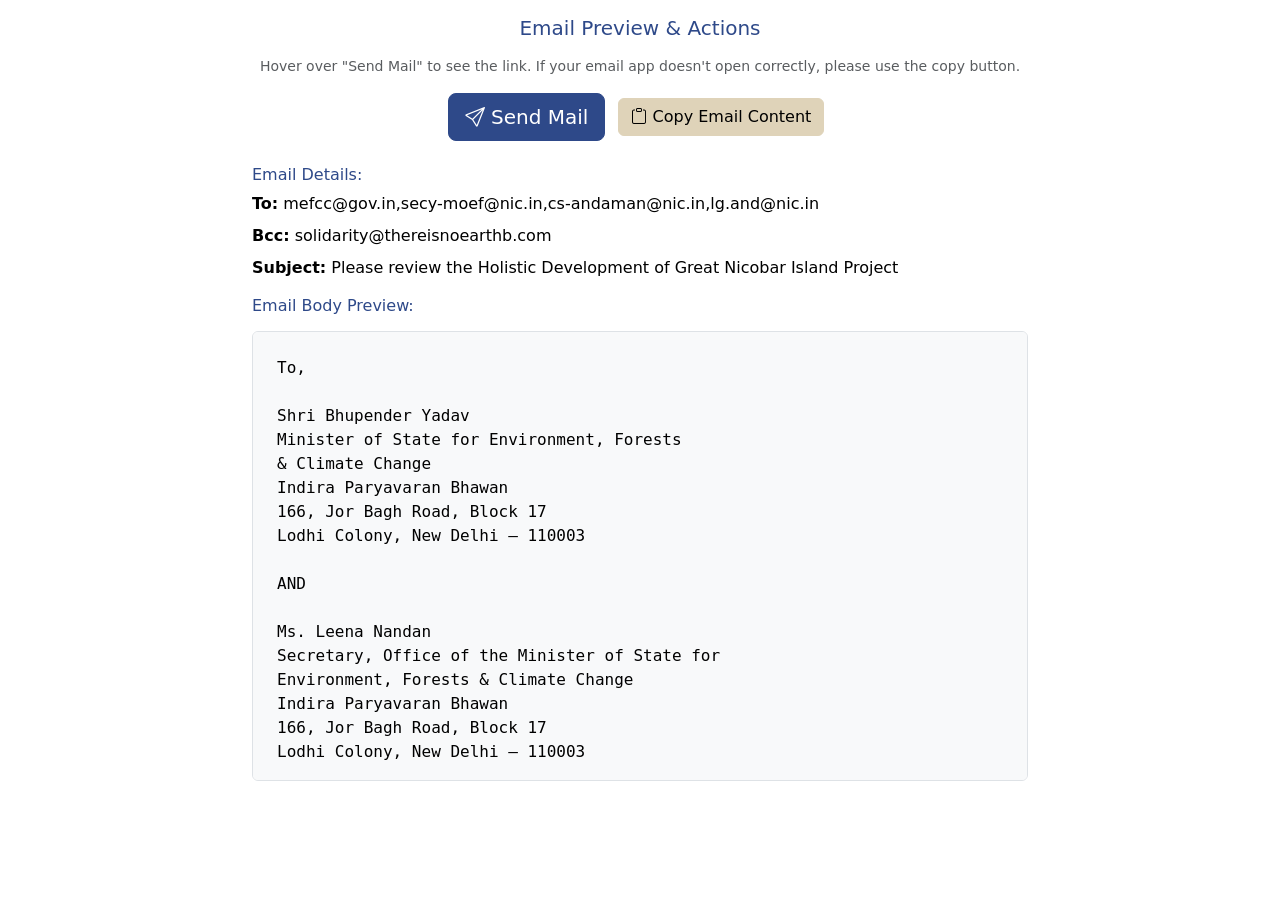
<file: mail.html>
<!DOCTYPE html>
<html lang="en">
<head>
    <meta charset="UTF-8" />
    <meta name="viewport" content="width=device-width, initial-scale=1.0" />
    <title>Save Nicobar: Email Petition</title>
    <link href="https://cdn.jsdelivr.net/npm/bootstrap@5.3.3/dist/css/bootstrap.min.css" rel="stylesheet" integrity="sha384-QWTKZyjpPEjISv5WaRU9OFeRpok6YctnYmDr5pNlyT2bRjXh0JMhjY6hW+ALEwIH" crossorigin="anonymous" />
    <link rel="stylesheet" href="https://cdn.jsdelivr.net/npm/bootstrap-icons@1.11.3/font/bootstrap-icons.min.css" />
    <style>
      body { background-color: white; color: black; padding-top: 1rem; padding-bottom: 1rem; }
      .container { max-width: 800px; }
      .btn-custom-primary { background-color: #2e4989; border-color: #2e4989; color: white; }
      .btn-custom-primary:hover, .btn-custom-primary:focus { background-color: #1e3a75; border-color: #1e3a75; color: white; }
      .btn-custom-secondary { background-color: #dfd3b9; border-color: #dfd3b9; color: black; }
      .btn-custom-secondary:hover, .btn-custom-secondary:focus { background-color: #c9bfa5; border-color: #c9bfa5; color: black; }
      .btn.disabled, .btn:disabled, fieldset:disabled .btn { pointer-events: none; opacity: 0.65; }
      .email-preview { background-color: #f8f9fa; border: 1px solid #dee2e6; padding: 1.5rem; margin-top: 1rem; border-radius: 0.375rem; white-space: pre-wrap; word-wrap: break-word; font-family: monospace; max-height: 50vh; overflow-y: auto; }
      h5, h6 { color: #2e4989; }
      #email-details p { margin-bottom: 0.5rem; word-wrap: break-word; }
    </style>
</head>
<body>
    <div class="container">
      <h5 class="mb-3 text-center">Email Preview & Actions</h5>
      <p class="text-center text-muted small">Hover over "Send Mail" to see the link. If your email app doesn't open correctly, please use the copy button.</p>
      <div class="text-center mb-4">
        <a id="send" href="#" target="_blank" class="btn btn-custom-primary btn-lg me-2 disabled" role="button" title="Generating link...">
          <i class="bi bi-send"></i> Send Mail
        </a>
        <button id="copy" class="btn btn-custom-secondary me-2" type="button">
          <i class="bi bi-clipboard"></i> Copy Email Content
        </button>
      </div>
      <h6>Email Details:</h6>
      <div id="email-details" class="mb-3">
        <p><strong>To:</strong> <span id="preview-to">(Generating...)</span></p>
        <p id="cc-line" style="display: none;"><strong>Cc:</strong> <span id="preview-cc"></span></p>
        <p id="bcc-line" style="display: none;"><strong>Bcc:</strong> <span id="preview-bcc"></span></p>
        <p><strong>Subject:</strong> <span id="preview-subject">(Generating...)</span></p>
      </div>
      <h6>Email Body Preview:</h6>
      <div id="email-preview" class="email-preview">(Generating...)</div>
    </div>
    <script src="https://cdn.jsdelivr.net/npm/bootstrap@5.3.3/dist/js/bootstrap.bundle.min.js" integrity="sha384-YvpcrYf0tY3lHB60NNkmXc5s9fDVZLESaAA55NDzOxhy9GkcIdslK1eN7N6jIeHz" crossorigin="anonymous"></script>
    <script>
      // --- Embedded Mail Generation Script START ---
      
      const TO_ADDRESS = "mefcc@gov.in,secy-moef@nic.in,cs-andaman@nic.in,lg.and@nic.in";
      const CC_ADDRESS = "";
      const BCC_ADDRESS = "solidarity@thereisnoearthb.com";
      const SUBJECT_LINES = ["Request to withdraw the proposed project for Holistic Development of Great Nicobar Island","Please withdraw the Holistic Development of Great Nicobar Island Project","Request to review the Holistic Development of Great Nicobar Island Project","Please review the Holistic Development of Great Nicobar Island Project"];
      const PARA1_OPTIONS = ["To,\n\nShri Bhupender Yadav\nMinister of State for Environment, Forests\n& Climate Change\nIndira Paryavaran Bhawan\n166, Jor Bagh Road, Block 17\nLodhi Colony, New Delhi – 110003\n\nAND\n\nMs. Leena Nandan\nSecretary, Office of the Minister of State for\nEnvironment, Forests & Climate Change\nIndira Paryavaran Bhawan\n166, Jor Bagh Road, Block 17\nLodhi Colony, New Delhi – 110003\n\nSub: Request to withdraw the proposed project for 'Holistic Development of Great Nicobar Island' in Andaman & Nicobar Island"];
      const PARA2_OPTIONS = ["Most Respectfully,\n\nThe Great Nicobar Island, harbouring one of the richest repositories of biodiversity in the whole of South and Southeast Asia, might soon be history, as the project  titled \"Holistic Development of Great Nicobar Island\" has been proposed and has quickly started progress as probably the most ambitious project undertaken in the area. This initiative aims to turn the mostly remote and untouched Great Nicobar Island into a transshipment port and tourism hotspot. The suggested plans are to make - an international Container Transhipment Terminal, a Greenfield Airport, Great Nicobar Gas and Solar Power Plant and two new Greenfield Coastal Cities. \n\nThis petition is in regard to the potential severe impacts of the proposed project. I, along with thousands of other concerned citizens, believe that the damage will be beyond repair if we don’t re-evaluate the severity of the situation immediately. \n\nThe Great Nicobar Island has two indigenous communities – Shompen (237 persons) and Nicobarese (1,094 persons). Though the Nicobarese have joined the mainstream, the Shompen Tribe continues to live deep within the forests, preserving their traditional aboriginal lifestyle, much like indigenous tribes globally. The Great Nicobarese, who are distinct from other Nicobarese societies of north or central Nicobar, are survived by only 420 members. \nThe Project in question will permanently take away the ancestral villages of the Great Nicobarese. The tsunami-induced internal displacement and indiscriminate private/government doles have already diluted their traditional customs and place-based rituals and practices and have severely hampered their traditional livelihoods. \n\nThe Great Nicobar Island is a treasure trove of biodiversity, home to a Biosphere Reserve, Tribal Reserve, National Parks, and Wildlife Sanctuaries. It harbours some of the last remaining untouched tropical evergreen rainforests in the world, sheltering an array of endemic flora and fauna—much of which remains undocumented and unknown to the scientific community. Spanning a total area of 910 square kilometres, the island is predominantly covered by dense forests, which make up 865.84 square kilometres (95.2%) of its landscape. \n\nWithin this vast wilderness lies the Tribal Reserve, dedicated to preserving the traditional lifestyle of the Aboriginal Shompen Tribe, encompassing 751.40 square kilometres. The proposed project poses a serious threat to the biodiversity of Great Nicobar Island, Development here risks the loss of unique plants and animals, as well as the disruption of delicate ecological networks that have evolved over thousands of years. This island should be left intact to protect its species and preserve its role in the natural world, rather than sacrificing it for short-term gains.\n\nThe proposed project will threaten 30 of the 51 nesting sites of the Nicobar Megapode, a keystone species on the island. It also endangers habitats of several unique species, including leatherback turtles, the Nicobar macaque, Nicobar wild pig, Nicobar tree shrew, Great Nicobar crested serpent eagle, Nicobar paradise flycatcher, and saltwater crocodiles. This area includes two national parks that are part of a biosphere: Galathea National Park, covering 107.10 sq. km, and Campbell National Park, covering 391.75 sq. km. Hence, there is a very strong case to leave this last bastion of nature and biodiversity untouched in its pristine form for future generations. However, the proposed project cuts through the biosphere and apportions 70.6 sq.km into the project area. \n\nMore than 50% of the project area falls under the Tribal Reserve. Approval of the first phase of the project has already led to the diversion of 130.75 sq.km of tropical evergreen rainforest for non-forest purposes against the wishes of the indigenous tribes. The Rs.72,000 crore project will be implemented over 30 years and is expected to bring more than four lakh people to the island during that time, this has the potential to disturb the natural relationship of the indigenous communities with the environment. \n\nAt present, 95.2% of the Great Nicobar Island is under pristine forest cover. The proposed project envisages slicing an area of 166 sq. kms. from the total 910 sq. kms which amounts to 18.25 % of the Island’s total land mass being diverted for the project. The proposed megaproject envisages 9.64 lakhs trees will be felled and 300 hectares of land reclaimed from dredging up the ocean. These numbers that are presented by the government are valid only for the first phase of the project. \n\nThe second phase will involve further clear felling of forest on much of the western coast of the island. Moreover, according to calculations by a rainforest ecologist with three decades of experience, these deforestation figures are gross underestimates. The ecologist notes a mismatch between government estimates and research findings, which show that the forests, including mangroves, littoral forests, and tropical rainforests, have a density of 500 to 900 trees per hectare. Clearing 6,500 hectares would mean felling 32 to 58 lakh trees, and if all 13,000 hectares approved for clearance are cut, up to 1 crore trees could be lost.\n\nThis is irreparable and irretrievable tree cover loss for India and the South Asian community and we are not prepared to deal with the consequences of this decision. \n\nThe coral reefs of the Andaman and Nicobar Islands have been recorded as having the richest coral diversity among the Indian reef zones. However, around 4,500 coral colonies falling under the project area are currently at risk of destruction, with no clear plan for their protection. While 16,150 of the 20,668 coral colonies in the area are set to be relocated to safer locations, the remaining corals have been left without a mitigation plan. Authorities have stated that these corals will be monitored at depths of 15-30 meters to assess sedimentation levels before deciding whether to move them or take other action.\n\nAn earnest consideration is the role of rainforests being the carbon sinks of the world, and essential to the control of CO2 emissions. Given the seriousness with which the world is pursuing clean energy transitions, if India proceeds with deforestation on a massive scale, the country would be deemed as one of the hypocrites, doing the opposite of what it promises to do on global platforms. A negative image like that must be avoided under all circumstances. Research has found that deforestation can heat a local area by as much as 4.5°C and can even increase temperatures in undisturbed forests as far away as 6km. This research used satellite data from Indonesia, Malaysia, and Papua New Guinea (which fall in similar temperature zones to other ASEAN countries). A rise in ocean surface temperatures in Nicobar is therefore imperative as it would affect the El Nino currents which originate in the Indian Ocean area. As is well known, El Nino impacts rainfall on the Indian peninsula, putting an existential threat on the mainland with skewed rainfall patterns and an increased intensity and frequency of extreme as well as erratic weather events. \n\nIn July 2022, the port and several sections of the project were designated as CRZ1A, the most ecologically sensitive zone. CRZ 1A areas are protected from major development activities like port construction due to the presence of mangroves, coral reefs, and their role as nesting grounds for birds and turtles, along with other fragile ecosystems. However, without any clear justification, a government body (NCSCM) downgraded the area's protection to CRZ1B, allowing port construction to move forward. This reclassification, which came to light during legal proceedings challenging the project's environmental clearance, has raised serious concerns. The rationale behind the NCSCM's conclusions remains unclear, and despite inquiries, these conclusions have not been made public. Such changes pose significant risks to critical ecosystems and endemic species of Nicobar.\n\nOn June 18th, 2024, we addressed an open letter to the Social Welfare Department of the Andaman & Nicobar Administration, highlighting the discrepancies in the Social Impact Assessment (SIA) report for the Greenfield Airport project. The report, in its current form, fails to adequately consult the communities directly impacted by the project, including the Shompen, Nicobarese, and other indigenous groups living in the Great Nicobar Islands. It is crucial to safeguard the welfare, integrity, and cultural heritage of these communities as development initiatives progress. Meaningful engagement and transparent consultation with stakeholders are crucial at every stage of the decision-making process to ensure their rights are not overlooked.\n\nThere are also concerns of the project due to tectonic volatility and disaster vulnerability of the island. The islands are categorised under seismic zone V, the most prone to earthquakes. The proposed container terminal is at a site that experienced 444 earthquakes in the last 10 years. Experts have already warned that “In the event of a major earthquake like the one we witnessed in the Tsunami of 26 December 2004, the entire investment on infrastructure would be at risk, and the resultant oil and chemical spill would create a major environmental disaster”.\n\nThe claimed ‘Holistic’ Development by Govt. of India, the project proposition fails in its ambitious attempt as it is neither holistic nor all encompassing; as it violates the fundamental Environmental Laws, Rules and Regulations of the country.\n\nPreserving the Great Nicobar Biosphere, Protection of National Parks of Great Nicobar, protecting endemic and endangered Wildlife of Great Nicobar, and encroaching on Reserved Forest of indigenous tribes and against the Tribal Policy of Shompen Tribe of Great Nicobar all are part of important regulations set in place to protect the nature encompassed in the Great Nicobar Island.\n\nHence the ‘Holistic Development of Great Nicobar Island in Andaman & Nicobar Islands' by NITI Aayog is against nature, indigenous tribes, endangered and endemic flora and fauna and pursues a solely economic agenda, and therefore needs to be scrapped forthwith and the Great Nicobar Island left in its pristine condition without any further anthropogenic interventions."];
      const PARA3_OPTIONS = ["Hence, as a citizen, I urge you to: \n\nConduct an accurate assessment of tree density on the island to derive the actual number of trees to be felled in Great Nicobar due to the project.\nConduct widespread and inclusive consultations that include the relevant stakeholders affected - local and tribal communities, as well as civil society organisations - as part of the decision making process to decide their future.\nFair and scientific re-evaluation of the project’s natural disaster risks and environmental costs must be done.\n\nPreserve lakhs of pristine trees from being felled in Nicobar.\n\nSafeguard the rights and livelihoods of Shompen and Nicobarese tribes.\nProtect natural nesting sites for leatherback sea turtles, Nicobar Megapode and endangered marine species.\n\nWithdraw the environmental clearance given to the project.\n\nScrap the project in its current form due to multiple ecological and human rights concerns and identify an alternative project site with the least environmental impact and without violation of community rights.\n\nEagerly anticipating an immediate, careful, and most urgent consideration of the above matter from your end.\n\nSources and Important Reads:\nhttps://thewire.in/environment/ictt-infrastructure-project-great-nicobar-island\nhttps://theprint.in/environment/govt-vision-for-great-nicobar-includes-airport-township-some-experts-think-its-nonsense/814390/\nhttps://www.drishtiias.com/daily-updates/daily-news-analysis/development-project-in-the-great-nicobar-island-iinaccurate-eia\nhttps://ijpiel.com/index.php/2021/08/05/niti-aayogs-project-for-great-nicobar-island/\nhttps://news.mongabay.com/2017/11/indigenous-forests-could-be-a-key-to-averting-climate-catastrophe/\nhttps://frontline.thehindu.com/environment/great-nicobar-development-projects-disregard-risk-in-earthquake-prone-area/article66349616.ece\nhttps://thewire.in/political-economy/who-is-the-great-nicobar-holistic-development-project-really-for\nhttps://indianexpress.com/article/india/nicobar-port-plan-flagged-in-no-go-zone-earlier-now-in-permitted-area-9479875/\nhttps://india.mongabay.com/2024/08/national-coastal-body-says-great-nicobar-project-no-longer-in-prohibited-zone-making-way-for-a-port/\nhttps://scroll.in/article/1074221/1-crore-trees-not-8-5-lakh-could-be-cut-for-great-nicobar-project-one-ecologist-estimates"];
      const SIGNING_OFF_OPTIONS = ["Yours Sincerely,","In Solidarity,","With hope for justice,","Regards,","In Solidarity, An environmentally conscious and concerned citizen."];

      // --- Use actual newline characters internally for JS logic ---
      const LINE_BREAK = "\n";
      const DOUBLE_LINE_BREAK = "\n\n";
    
      
      let mailtoLink = "";
      let copyText = ""; // Body only for preview/copy
      let selectedSubject = "";

      function getRandomElement(arr) {
        // Ensure arr is an array and not empty before accessing length
        if (!Array.isArray(arr) || arr.length === 0) return "";
        return arr[Math.floor(Math.random() * arr.length)];
      }

      function decodeHtmlEntities(text) {
				if (typeof text !== 'string' || text === "") return text;
				const textarea = document.createElement('textarea');
				textarea.innerHTML = text; // Browser parses HTML entities
				return textarea.value;
			}

      function prepareMail() {
        const sendLink = document.getElementById("send");

        try {
          let rawSelectedSubject = getRandomElement(SUBJECT_LINES);
					let rawSelectedPara1 = getRandomElement(PARA1_OPTIONS);
					let rawSelectedPara2 = getRandomElement(PARA2_OPTIONS);
					let rawSelectedPara3 = getRandomElement(PARA3_OPTIONS);
					let rawSelectedSignoff = getRandomElement(SIGNING_OFF_OPTIONS);

					// Decode them for use in mailto link and preview
					selectedSubject = decodeHtmlEntities(rawSelectedSubject);
					const decodedPara1 = decodeHtmlEntities(rawSelectedPara1);
					const decodedPara2 = decodeHtmlEntities(rawSelectedPara2);
					const decodedPara3 = decodeHtmlEntities(rawSelectedPara3);
					const decodedSignoff = decodeHtmlEntities(rawSelectedSignoff);;

          // --- Construct body using actual newlines ---
          const bodyForMailto = [
            decodedPara1,
						decodedPara2,
						decodedPara3,
						decodedSignoff,
          ].filter(p => typeof p === 'string' && p.length > 0) // Filter out potential empty strings/undefined
           .join(DOUBLE_LINE_BREAK); // Join paragraphs with internal newlines

          // --- Construct mailto link (URLSearchParams will encode \n correctly) ---
          const params = new URLSearchParams();
          // Only add params if they have a value
          if (CC_ADDRESS) params.append("cc", CC_ADDRESS);
          if (BCC_ADDRESS) params.append("bcc", BCC_ADDRESS);
          if (selectedSubject) params.append("subject", selectedSubject);
          if (bodyForMailto) params.append("body", bodyForMailto); // Let URLSearchParams handle encoding 


          // Platform Specific Adjustments (Example for iOS if needed later)
          let finalQueryString = params.toString();
          finalQueryString = finalQueryString.replace(/\+/g, '%20');

          // Platform Detection
					const userAgent = navigator.userAgent || navigator.vendor || window.opera;
					const platformNavigator = navigator.platform || ""; // For OS-level platform string

					let detectedSystem = "Unknown";
					let mailtoEncodingProfile = "standard"; // Profile to decide encoding: 'ios_specific' or 'standard'

					// iOS Detection Logic
					// 1. Check navigator.platform for direct iOS device strings (most reliable if available)
					if (/iPad|iPhone|iPod/.test(platformNavigator)) {
						detectedSystem = "iOS";
						mailtoEncodingProfile = "ios_specific";
					}
					// 2. Check userAgent for standard iOS device strings
					else if (/iPad|iPhone|iPod/.test(userAgent) && !window.MSStream) { // !window.MSStream helps avoid some Windows Phone false positives
						detectedSystem = "iOS";
						mailtoEncodingProfile = "ios_specific";
					}
					// 3. Check for "Macintosh" + "Mobile" in userAgent (common for iPads in desktop mode/emulators)
					else if (/Macintosh/.test(userAgent) && /Mobile/.test(userAgent)) {
						detectedSystem = "iOS";
						mailtoEncodingProfile = "ios_specific";
					}
					// 4. Check for "Macintosh" userAgent with multi-touch capability (another iPad desktop mode/emulator indicator)
					else if (/Macintosh/.test(userAgent) && navigator.maxTouchPoints && navigator.maxTouchPoints > 1) {
						detectedSystem = "iOS";
						mailtoEncodingProfile = "ios_specific";
					}
					// macOS Detection (ensure it's not an iPad already identified above)
					else if ((/Macintosh/.test(userAgent) || /MacIntel/.test(platformNavigator) || /MacPPC/.test(platformNavigator) || /Mac68K/.test(platformNavigator))) {
						detectedSystem = "macOS";
						mailtoEncodingProfile = "standard";
					}
					// Android Detection
					else if (/android/i.test(userAgent)) {
						detectedSystem = "Android";
						mailtoEncodingProfile = "standard"; // Android is generally robust
					}
					// Windows Detection
					else if (/Win/.test(platformNavigator)) {
						detectedSystem = "Windows";
						mailtoEncodingProfile = "standard";
					}
					// Linux Desktop Detection
					else if (/Linux/.test(platformNavigator) && !/android/i.test(userAgent)) { // Exclude Android's Linux
						detectedSystem = "Linux";
						mailtoEncodingProfile = "standard";
					}
					// If still "Unknown", it might be a less common OS. 'standard' is a safe default.
					console.log("Detected System:", detectedSystem);
					console.log("Using mailto encoding profile:", mailtoEncodingProfile);

					// Apply encoding adjustments based on the profile
					if (mailtoEncodingProfile === "ios_specific") {
						console.log("Applying iOS specific mailto link generation strategy.");
						finalQueryString = finalQueryString.replace(/%0A/g, '%0D%0A');
						console.log("iOS: Converted newlines from %0A to %0D%0A for better compatibility.");
					}
					
					else if (mailtoEncodingProfile === "standard") {
						console.log("Applying standard mailto link generation strategy for ", detectedSystem);
					}
					// finalQueryString is now potentially adjusted based on the platform.

					if(mailtoLink.length>1998)
						console.warn("mailto too long for Chrome: " + mailtoLink.length +" chars");
					else
						console.log("mailto length OK: "+ mailtoLink.length +" chars");

          if (TO_ADDRESS) {
             // Encode TO addresses individually, then join
             const encodedTo = TO_ADDRESS.split(",")
              .map(e => e.trim()) // Trim whitespace first
              .filter(e => e)     // Remove empty entries
              .map(e => encodeURIComponent(e)) // Then encode
              .join(",");

             if (encodedTo) { // Ensure there's at least one valid TO address after filtering/encoding
                mailtoLink = `mailto:${encodedTo}?${finalQueryString}`;
             } else {
                mailtoLink = ""; // No valid TO address
                console.error("No valid TO addresses provided after encoding.");
             }

          } else {
            mailtoLink = "";
            console.error("TO address constant is missing or empty.");
          }

          // --- Construct body text for preview/copy (plain text) ---
          copyText = [
						decodedPara1,
						decodedPara2,
						decodedPara3,
						decodedSignoff,
          ].filter(p => typeof p === 'string' && p.length > 0)
           .join('\n\n');

          // --- Update preview elements safely ---
          const toElem = document.getElementById("preview-to");
          const ccElem = document.getElementById("preview-cc");
          const ccLine = document.getElementById("cc-line");
          const bccElem = document.getElementById("preview-bcc");
          const bccLine = document.getElementById("bcc-line");
          const subjectElem = document.getElementById("preview-subject");
          const previewElem = document.getElementById("email-preview");

          if (toElem) toElem.textContent = TO_ADDRESS || '(Not specified)';
          if (ccElem && ccLine) {
              if (CC_ADDRESS) {
                  ccElem.textContent = CC_ADDRESS;
                  ccLine.style.display = 'block';
              } else {
                  ccLine.style.display = 'none';
              }
          }
          if (bccElem && bccLine) {
              if (BCC_ADDRESS) {
                  bccElem.textContent = BCC_ADDRESS;
                  bccLine.style.display = 'block';
              } else {
                  bccLine.style.display = 'none';
              }
          }
          // Display generated and decoded subject or placeholder
          if (subjectElem) subjectElem.textContent = selectedSubject || '(No subject generated)';
          // Display generated body or placeholder
          if (previewElem) previewElem.textContent = copyText || '(No body content generated)';

          // --- Update the href of the anchor tag ---
          if (sendLink) {
            if (mailtoLink) {
              sendLink.href = mailtoLink;
              sendLink.classList.remove("disabled");
              sendLink.title = "Click to open in your default email client";
            } else {
              sendLink.href = "#"; // Prevent navigation
              sendLink.classList.add("disabled"); // Visually disable
              sendLink.title = "Cannot generate email link (check TO address and console errors)";
            }
          }
        } catch (err) {
          console.error("Error in prepareMail:", err);
          alert("An error occurred while preparing the email preview. Check console for details.");
          if (sendLink) {
            sendLink.href = "#";
            sendLink.classList.add("disabled");
            sendLink.title = "Error generating email link";
          }
        }
      }

      // --- Event Listeners within generated file ---
      document.addEventListener("DOMContentLoaded", () => {
        const copyButton = document.getElementById("copy");

        if (copyButton) {
          copyButton.addEventListener("click", () => {
            // Ensure content exists before trying to copy
            if (!copyText && !selectedSubject) {
              alert("Email content not generated yet. Please reload or check generator inputs.");
              return;
            }
            // Construct the full text including headers for copying
            const fullEmailText = `To: ${TO_ADDRESS || ''}\n${
              CC_ADDRESS ? `Cc: ${CC_ADDRESS}\n` : ""
            }${
              BCC_ADDRESS ? `Bcc: ${BCC_ADDRESS}\n` : ""
            }Subject: ${selectedSubject || ''}\n\n${copyText || ''}`;

            navigator.clipboard.writeText(fullEmailText)
              .then(() => {
                alert("Email content copied to clipboard!");
              })
              .catch(err => {
                console.warn("Clipboard API failed, trying fallback:", err);
                // Fallback using temporary textarea
                const textarea = document.createElement("textarea");
                textarea.value = fullEmailText;
                textarea.style.position = "fixed"; // Prevent scrolling issues
                textarea.style.opacity = "0"; // Hide it visually
                textarea.style.left = "-9999px"; // Move off-screen
                document.body.appendChild(textarea);
                textarea.select();
                try {
                  document.execCommand("copy");
                  alert("Email content copied (fallback)!");
                } catch (errFallback) {
                  console.error("Fallback copy failed:", errFallback);
                  alert("Failed to copy automatically. Please copy manually from the preview.");
                }
                document.body.removeChild(textarea);
              });
          });
        }

        // Initial preparation on load
        prepareMail();
      });
    
      // --- Embedded Mail Generation Script END ---
    </script>
</body>
</html>
</file>
